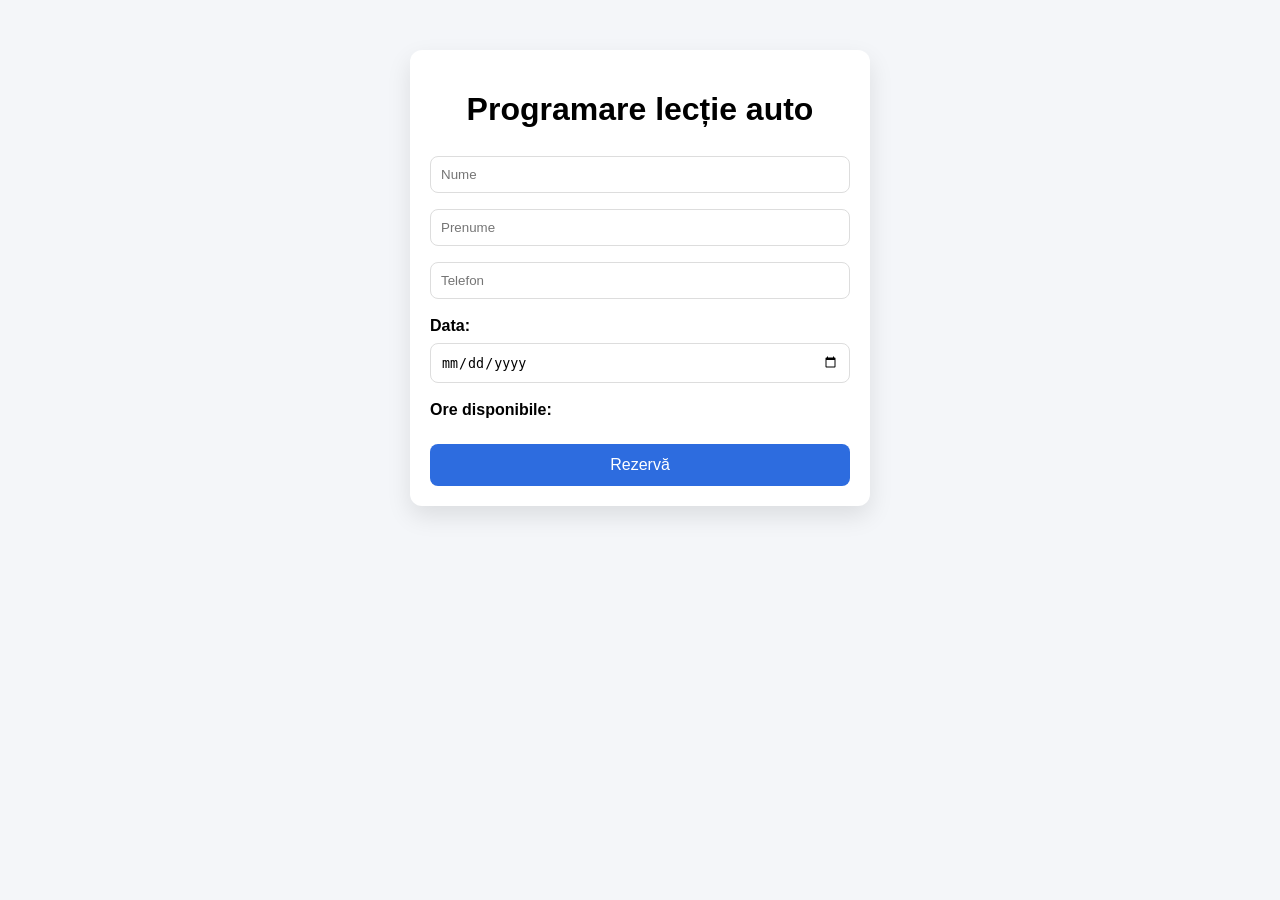
<file: templates/index.html>
<!DOCTYPE html>
<html lang="ro">
<head>
    <meta charset="UTF-8">
    <title>Programări școală auto</title>
    <link rel="stylesheet" href="/static/style.css">
</head>

<body>

<div class="container">

    <h1>Programare lecție auto</h1>

    <form action="/book" method="POST">

        <input type="text" name="nume" placeholder="Nume" required>
        <input type="text" name="prenume" placeholder="Prenume" required>
        <input type="text" name="telefon" placeholder="Telefon" required>

        <label>Data:</label>
        <input type="date" id="datePicker" name="data" required>

        <label>Ore disponibile:</label>
        <div id="hours"></div>

        <input type="hidden" name="ora" id="selectedHour">

        <button type="submit">Rezervă</button>

    </form>

</div>

<script src="/static/script.js"></script>

</body>
</html>
</file>
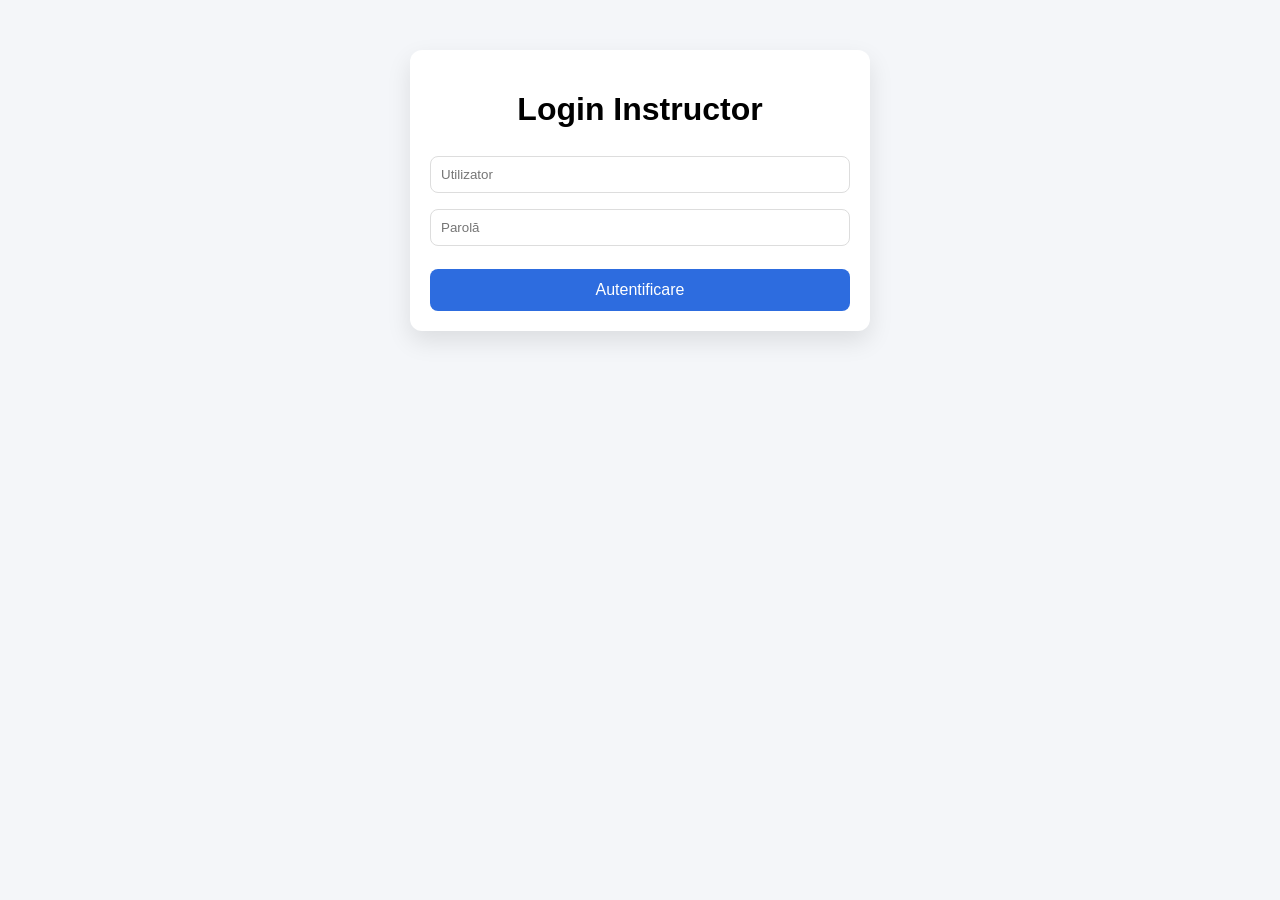
<file: templates/login.html>
<!DOCTYPE html>
<html lang="ro">
<head>
    <meta charset="UTF-8">
    <title>Login Instructor</title>
    <link rel="stylesheet" href="/static/style.css">
</head>
<body>

<div class="container">

    <h1>Login Instructor</h1>

    <form action="/login-post" method="POST">

        <input type="text" name="username" placeholder="Utilizator" required>
        <input type="password" name="password" placeholder="Parolă" required>

        <button type="submit">Autentificare</button>

    </form>

</div>

</body>
</html>
</file>
<file: static/style.css>
body {
    font-family: Arial, sans-serif;
    background: #f4f6f9;
    margin: 0;
    padding: 0;
}

.container {
    width: 420px;
    margin: 50px auto;
    background: white;
    padding: 20px;
    border-radius: 12px;
    box-shadow: 0 10px 25px rgba(0,0,0,0.1);
}

h1 {
    text-align: center;
    margin-bottom: 20px;
}

input {
    width: 100%;
    padding: 10px;
    margin: 8px 0;
    border: 1px solid #ddd;
    border-radius: 8px;
    box-sizing: border-box;
}

label {
    font-weight: bold;
    display: block;
    margin-top: 10px;
}

button {
    width: 100%;
    padding: 12px;
    margin-top: 15px;
    border: none;
    border-radius: 8px;
    background: #2d6cdf;
    color: white;
    font-size: 16px;
    cursor: pointer;
}

button:hover {
    background: #1f54b8;
}

/* orele */
#hours {
    display: flex;
    flex-wrap: wrap;
    gap: 8px;
    margin-top: 10px;
}

.hour-btn {
    padding: 8px 12px;
    border: 1px solid #2d6cdf;
    background: white;
    color: #2d6cdf;
    border-radius: 8px;
    cursor: pointer;
    width: 70px;
    text-align: center;
}

.hour-btn:hover {
    background: #2d6cdf;
    color: white;
}

.hour-btn.selected {
    background: #2d6cdf;
    color: white;
}
</file>
